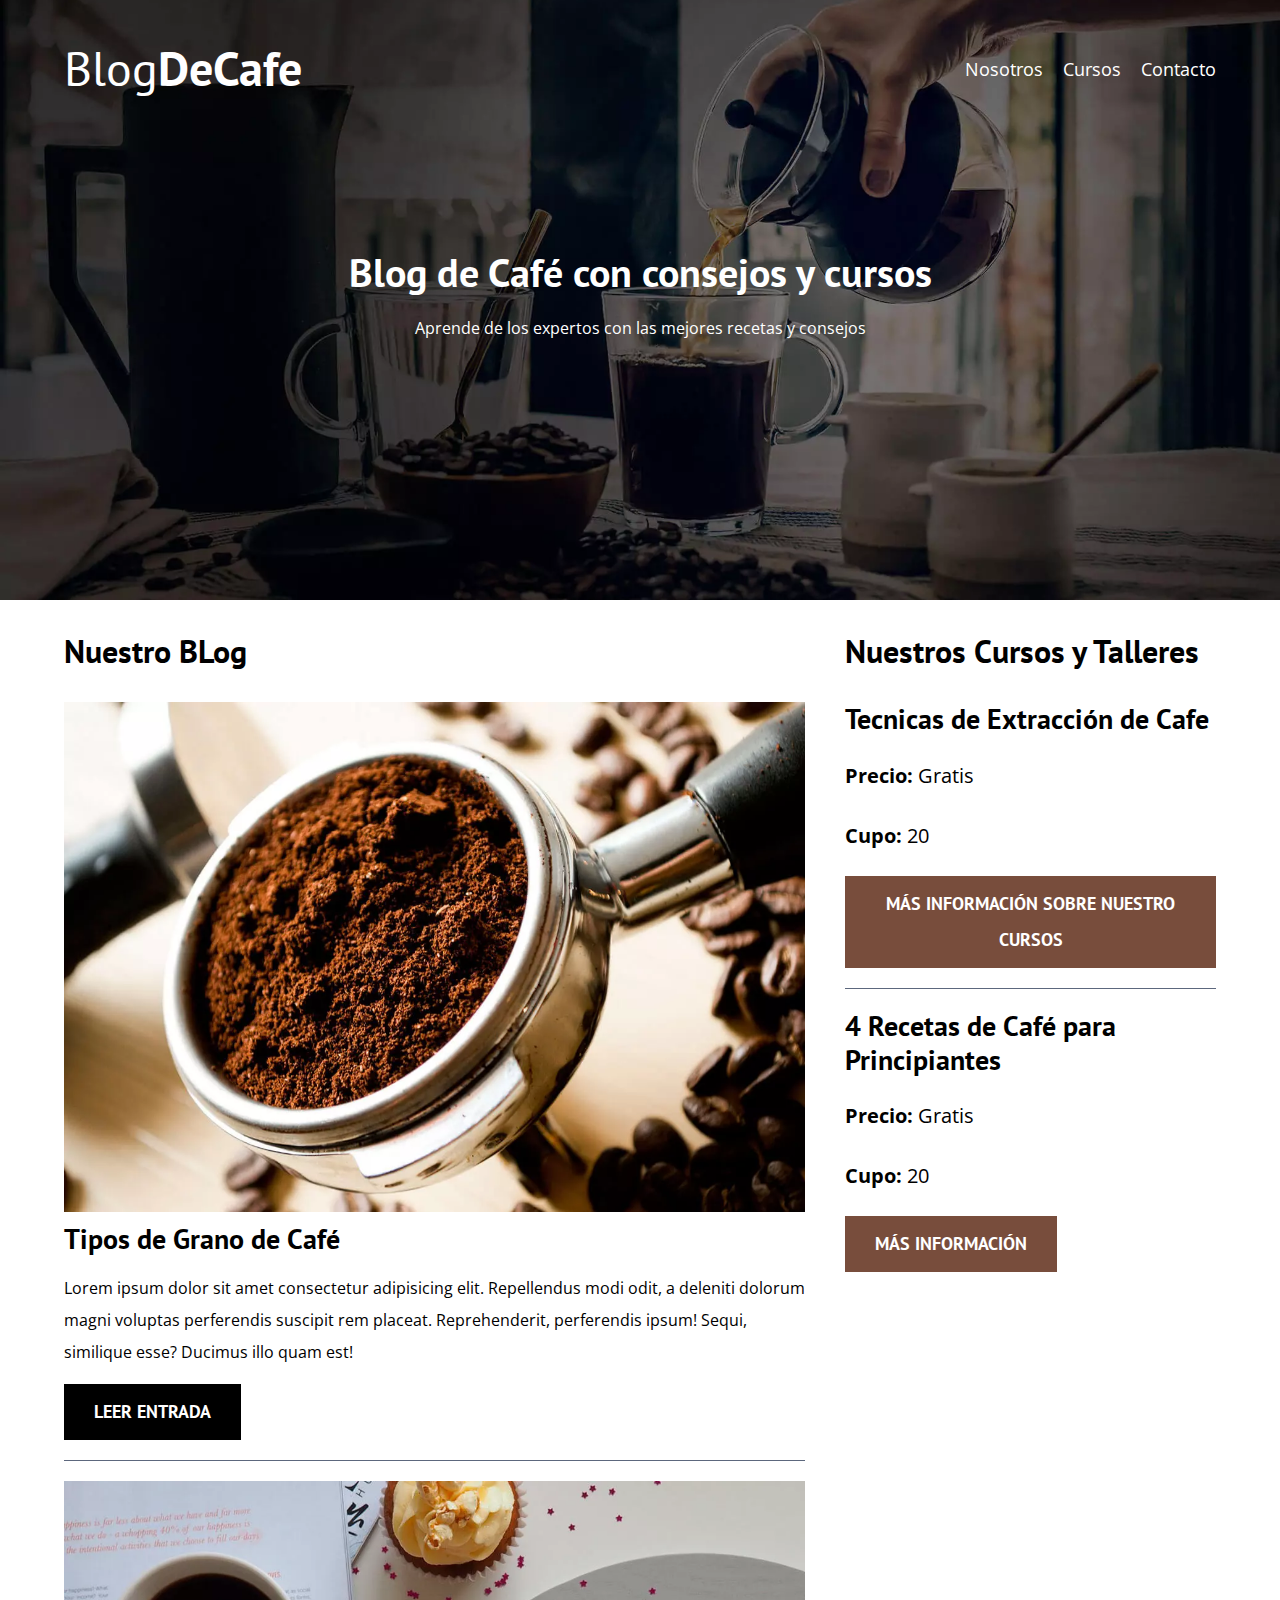
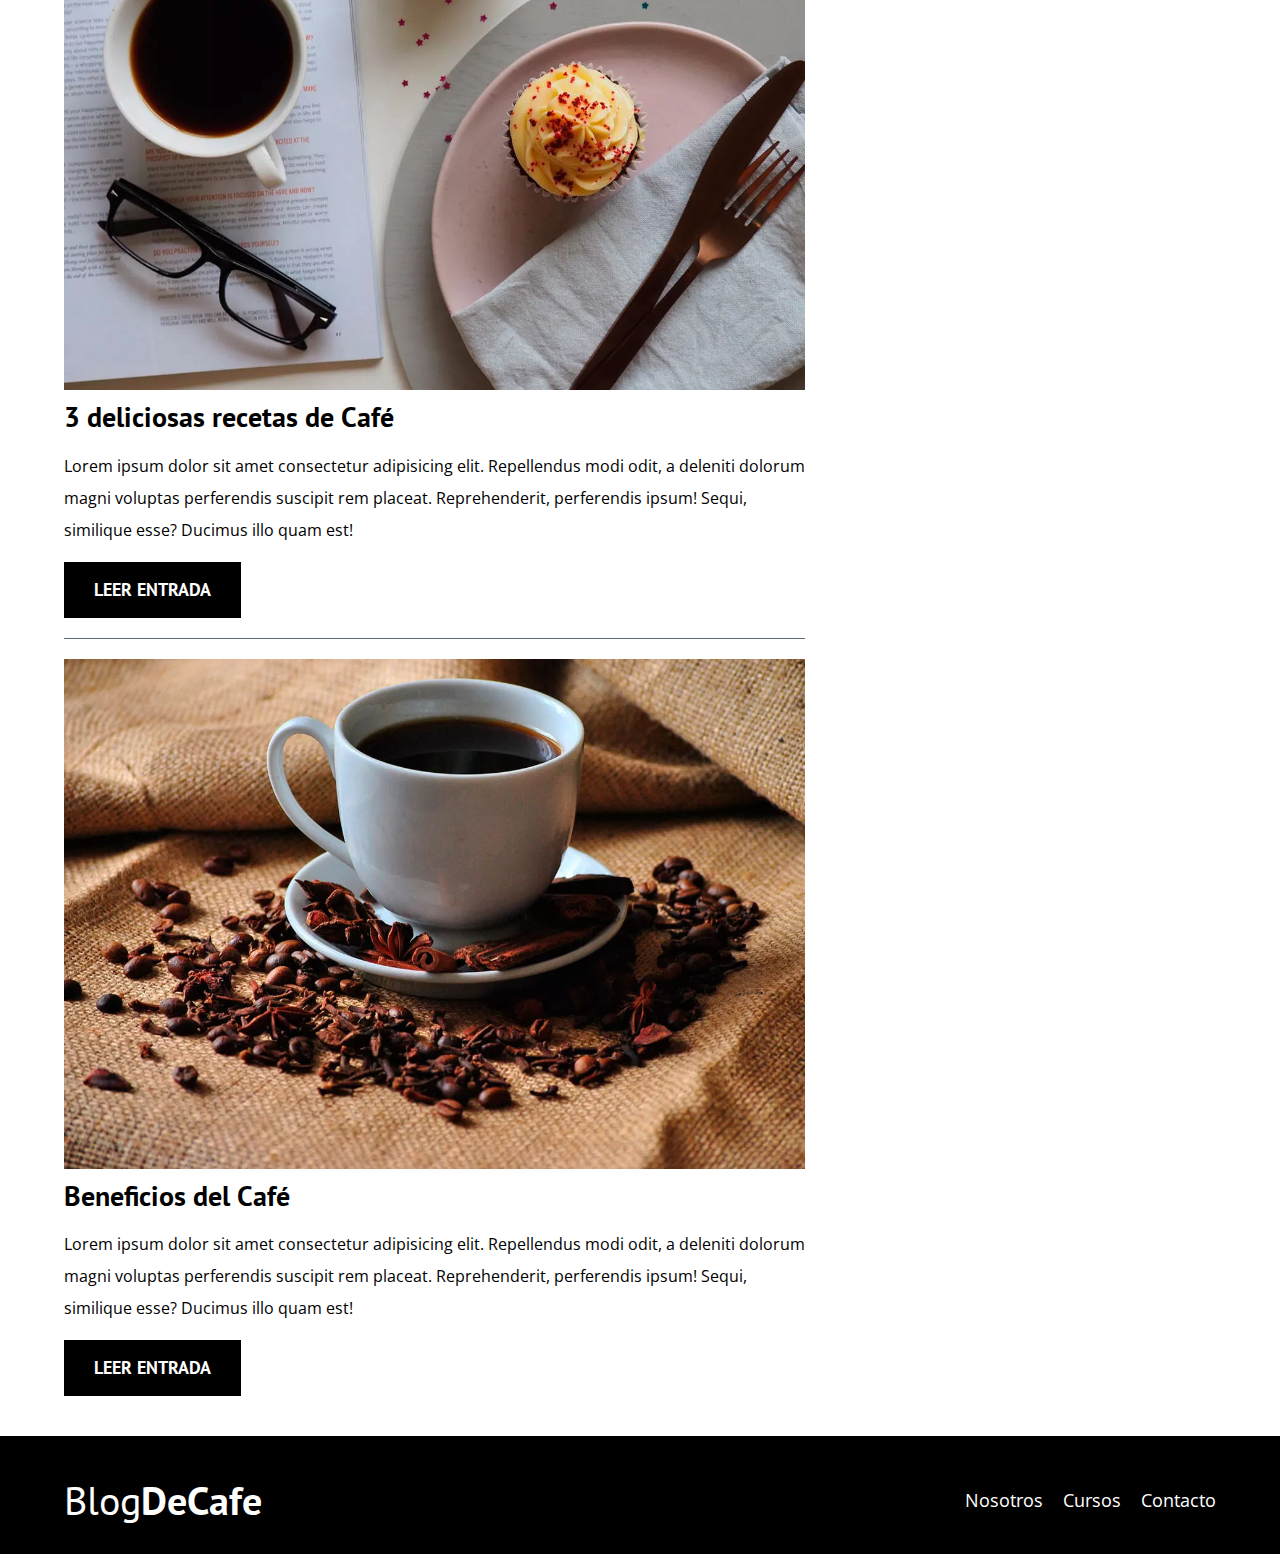
<file: index.html>
<!DOCTYPE html>
<html lang="en">

<head>
    <meta charset="UTF-8">
    <meta http-equiv="X-UA-Compatible" content="IE=edge">
    <meta name="viewport" content="width=device-width, initial-scale=1.0">
    <title>BlogDeCafe</title>
    <meta name="description" content="Pagina Web de Blog de Café">
    <!--Prefetch-->
    <link rel="prefetch" href="nosotros.html" as="document">
    <link rel="preconnect" href="https://fonts.gstatic.com">
    <!--Preload-->
    <link rel="preload" href="css/normalize.css" as="style">
    <link rel="stylesheet" href="css/normalize.css">
    <link rel="preload"
        href="https://fonts.googleapis.com/css2?family=Open+Sans&family=PT+Sans:wght@400;700&display=swap" crossorigin="crossorigin" as="font" >
        <link href="https://fonts.googleapis.com/css2?family=Open+Sans&family=PT+Sans:wght@400;700&display=swap"
        rel="stylesheet">
    <link rel="preload" href="css/style.css" as="style">
    <link rel="stylesheet" href="css/style.css">
</head>

<body>
    <header class="header">
        <div class="contenedor">
            <div class="barra">
                <a class="logo" href="index.html">
                    <h1 class="logo__nombre no-margin centrar-texto">Blog<span class="logo__bold">DeCafe</span></h1>
                </a>
                <nav class="navegacion">
                    <a href="nosotros.html" class="navegacion__enlace">Nosotros</a>
                    <a href="cursos.html" class="navegacion__enlace">Cursos</a>
                    <a href="contacto.html" class="navegacion__enlace">Contacto</a>
                </nav>
            </div>
        </div>
        <div class="header__texto">
            <h2 class="no-margin">Blog de Café con consejos y cursos</h2>
            <p>Aprende de los expertos con las mejores recetas y consejos</p>
        </div>
    </header>
    <div class="contenedor contenido-principal">
        <main class="blog">
            <h3>Nuestro BLog</h3>
            <article class="entrada">
                <div class="entrada__img">
                    <picture>
                        <source loading="lazy" srcset="img/blog1.webp" type="image/webp"> <!--imagenes mas livianas con soporte por las dudas-->
                        <img loading="lazy" src="img/blog1.jpg" alt="imagen blog">
                    </picture>
                </div>
                <div class="entrada__contenido">
                    <h4 class="no-margin">Tipos de Grano de Café</h4>
                    <p>Lorem ipsum dolor sit amet consectetur adipisicing elit. Repellendus modi odit, a deleniti
                        dolorum magni voluptas perferendis suscipit rem placeat. Reprehenderit, perferendis ipsum!
                        Sequi, similique esse? Ducimus illo quam est!</p>
                    <a href="entrada.html" class="boton boton--primario">Leer entrada</a>
                </div>
            </article>
            <article class="entrada">
                <div class="entrada__img">
                    <picture>
                        <source loading="lazy" srcset="img/blog2.webp" type="image/webp">
                        <img loading="lazy" src="img/blog2.jpg" alt="imagen blog">
                    </picture>
                </div>
                <div class="entrada__contenido">
                    <h4 class="no-margin">3 deliciosas recetas de Café</h4>
                    <p>Lorem ipsum dolor sit amet consectetur adipisicing elit. Repellendus modi odit, a deleniti
                        dolorum magni voluptas perferendis suscipit rem placeat. Reprehenderit, perferendis ipsum!
                        Sequi, similique esse? Ducimus illo quam est!</p>
                    <a href="entrada.html" class="boton boton--primario">Leer entrada</a>
                </div>
            </article>
            <article class="entrada">
                <div class="entrada__img">
                    <picture>
                        <source loading="lazy" srcset="img/blog3.webp" type="image/webp">
                        <img loading="lazy" src="img/blog3.jpg" alt="imagen blog">
                    </picture>
                </div>
                <div class="entrada__contenido">
                    <h4 class="no-margin">Beneficios del Café</h4>
                    <p>Lorem ipsum dolor sit amet consectetur adipisicing elit. Repellendus modi odit, a deleniti
                        dolorum magni voluptas perferendis suscipit rem placeat. Reprehenderit, perferendis ipsum!
                        Sequi, similique esse? Ducimus illo quam est!</p>
                    <a href="entrada.html" class="boton boton--primario">Leer entrada</a>
                </div>
            </article>
        </main>
        <aside class="sidebar">
            <h3>Nuestros Cursos y Talleres</h3>
            <ul class="cursos no-padding">
                <li class="widget-curso">
                    <h4 class="no-margin">Tecnicas de Extracción de Cafe</h4>
                    <p class="widget-curso__label"> Precio:
                        <span class="widget-curso__info">Gratis</span>
                    </p>
                    <p class="widget-curso__label"> Cupo:
                        <span class="widget-curso__info">20</span>
                    </p>
                    <a href="entrada.html" class="boton boton--secundario">Más Información sobre nuestro cursos</a>
                </li>
                <li class="widget-curso">
                    <h4 class="no-margin">4 Recetas de Café para Principiantes</h4>
                    <p class="widget-curso__label"> Precio:
                        <span class="widget-curso__info">Gratis</span>
                    </p>
                    <p class="widget-curso__label"> Cupo:
                        <span class="widget-curso__info">20</span>
                    </p>
                    <a href="entrada.html" class="boton boton--secundario">Más Información</a>
                </li>
            </ul>
        </aside>
    </div>
    <footer class="footer">
        <div class="contenedor">
            <div class="barra">
                <a class="logo" href="index.html">
                    <h2 class="logo__nombre no-margin centrar-texto">Blog<span class="logo__bold">DeCafe</span></h2>
                </a>
                <nav class="navegacion">
                    <a href="nosotros.html" class="navegacion__enlace">Nosotros</a>
                    <a href="cursos.html" class="navegacion__enlace">Cursos</a>
                    <a href="contacto.html" class="navegacion__enlace">Contacto</a>
                </nav>
            </div>
        </div>
    </footer>

    <script src="js/modernizr.js"></script>
</body>

</html>
</file>
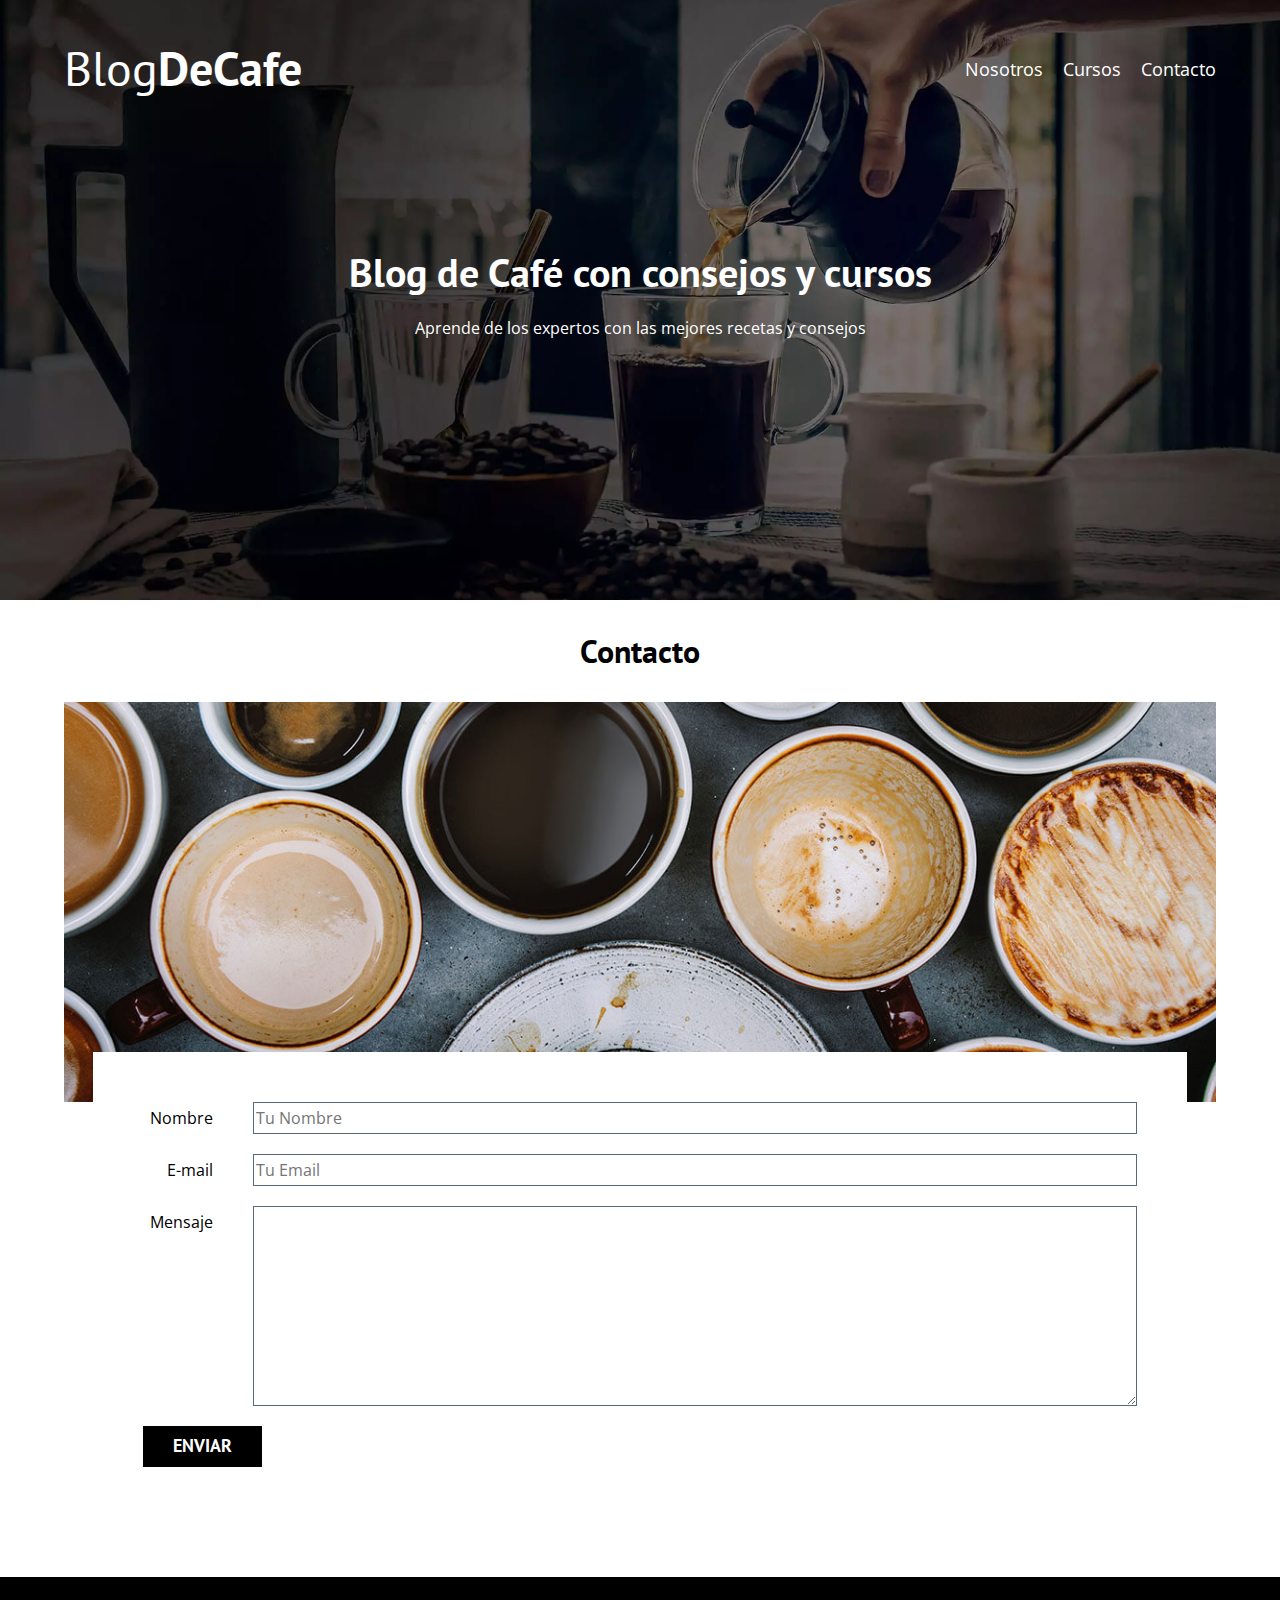
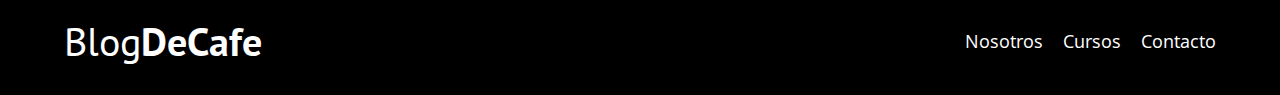
<file: contacto.html>
<!DOCTYPE html>
<html lang="en">

    <head>
        <meta charset="UTF-8">
        <meta http-equiv="X-UA-Compatible" content="IE=edge">
        <meta name="viewport" content="width=device-width, initial-scale=1.0">
        <title>BlogDeCafe</title>
        <meta name="description" content="Pagina Web de Blog de Café">
        <!--Prefetch-->
        <link rel="prefetch" href="nosotros.html" as="document">
        <link rel="preconnect" href="https://fonts.gstatic.com">
        <!--Preload-->
        <link rel="preload" href="css/normalize.css" as="style">
        <link rel="stylesheet" href="css/normalize.css">
        <link rel="preload"
            href="https://fonts.googleapis.com/css2?family=Open+Sans&family=PT+Sans:wght@400;700&display=swap" crossorigin="crossorigin" as="font" >
            <link href="https://fonts.googleapis.com/css2?family=Open+Sans&family=PT+Sans:wght@400;700&display=swap"
            rel="stylesheet">
        <link rel="preload" href="css/style.css" as="style">
        <link rel="stylesheet" href="css/style.css">
    </head>

<body>
    <header class="header">
        <div class="contenedor">
            <div class="barra">
                <a class="logo" href="index.html">
                    <h1 class="logo__nombre no-margin centrar-texto">Blog<span class="logo__bold">DeCafe</span></h1>
                </a>
                <nav class="navegacion">
                    <a href="nosotros.html" class="navegacion__enlace">Nosotros</a>
                    <a href="cursos.html" class="navegacion__enlace">Cursos</a>
                    <a href="contacto.html" class="navegacion__enlace">Contacto</a>
                </nav>
            </div>
        </div>
        <div class="header__texto">
            <h2 class="no-margin">Blog de Café con consejos y cursos</h2>
            <p>Aprende de los expertos con las mejores recetas y consejos</p>
        </div>
    </header>
    <main class="contenedor">
        <h3 class="centrar-texto">Contacto</h3>
        <div class="contacto-bg"></div>
        <form class="formulario">
            <div class="campo">
                <label class="campo__label" for="nombre">Nombre</label>
                <input class="campo__field" type="text" placeholder="Tu Nombre" id="nombre">
                <!--Va con "for" hace que al precionar sobre "nombre" active la casilla"-->
            </div>
            <div class="campo">
                <label class="campo__label" for="email">E-mail</label>
                <input class="campo__field" type="email" placeholder="Tu Email" id="email">
            </div>
            <div class="campo">
                <label class="campo__label" for="mensaje">Mensaje</label>
                <textarea class="campo__field campo__field--textarea" id="mensaje"></textarea>
            </div>
            <div class="campo">
                <input type="submit" value="Enviar" class="boton boton--primario">
            </div>
        </form>
        </div>
    </main>
    <footer class="footer">
        <div class="contenedor">
            <div class="barra">
                <a class="logo" href="index.html">
                    <h2 class="logo__nombre no-margin centrar-texto">Blog<span class="logo__bold">DeCafe</span></h2>
                </a>
                <nav class="navegacion">
                    <a href="nosotros.html" class="navegacion__enlace">Nosotros</a>
                    <a href="cursos.html" class="navegacion__enlace">Cursos</a>
                    <a href="contacto.html" class="navegacion__enlace">Contacto</a>
                </nav>
            </div>
        </div>
        </footer>
        <script src="js/modernizr.js"></script>
</body>
</html>
</file>
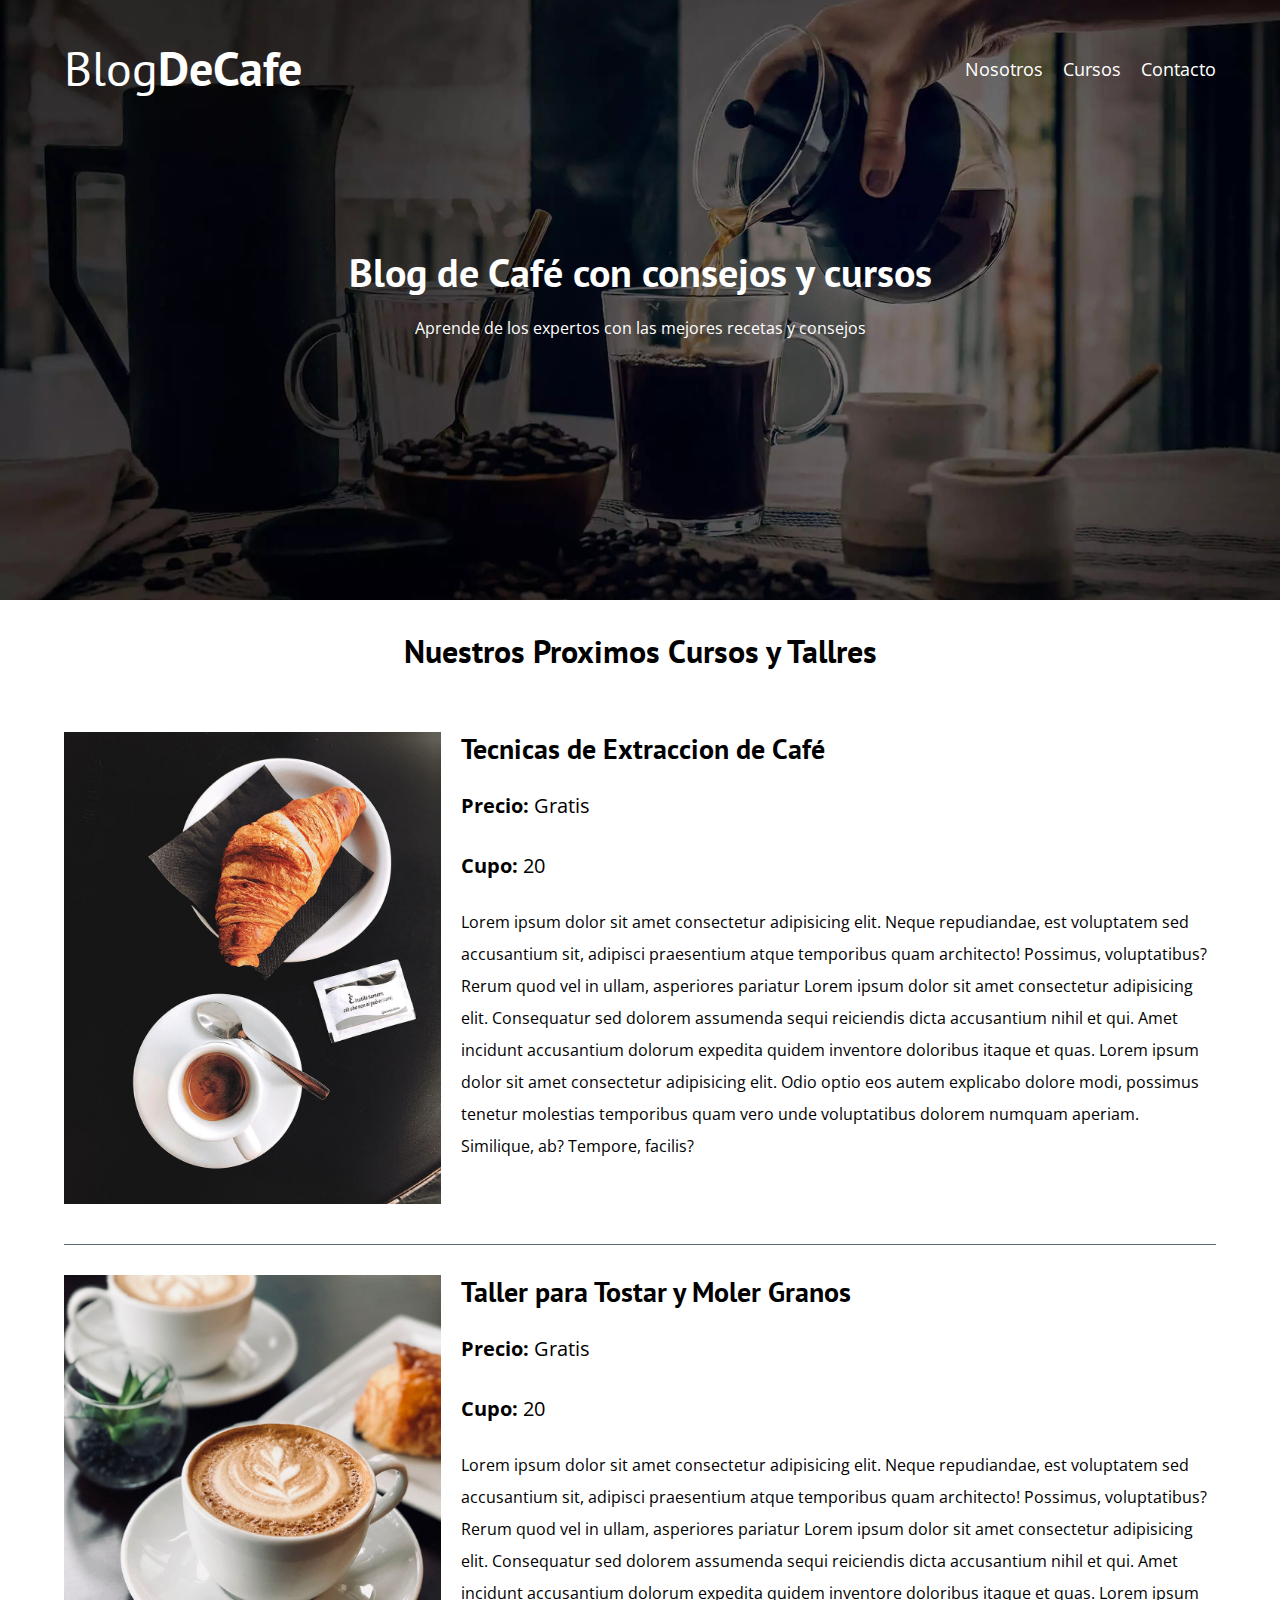
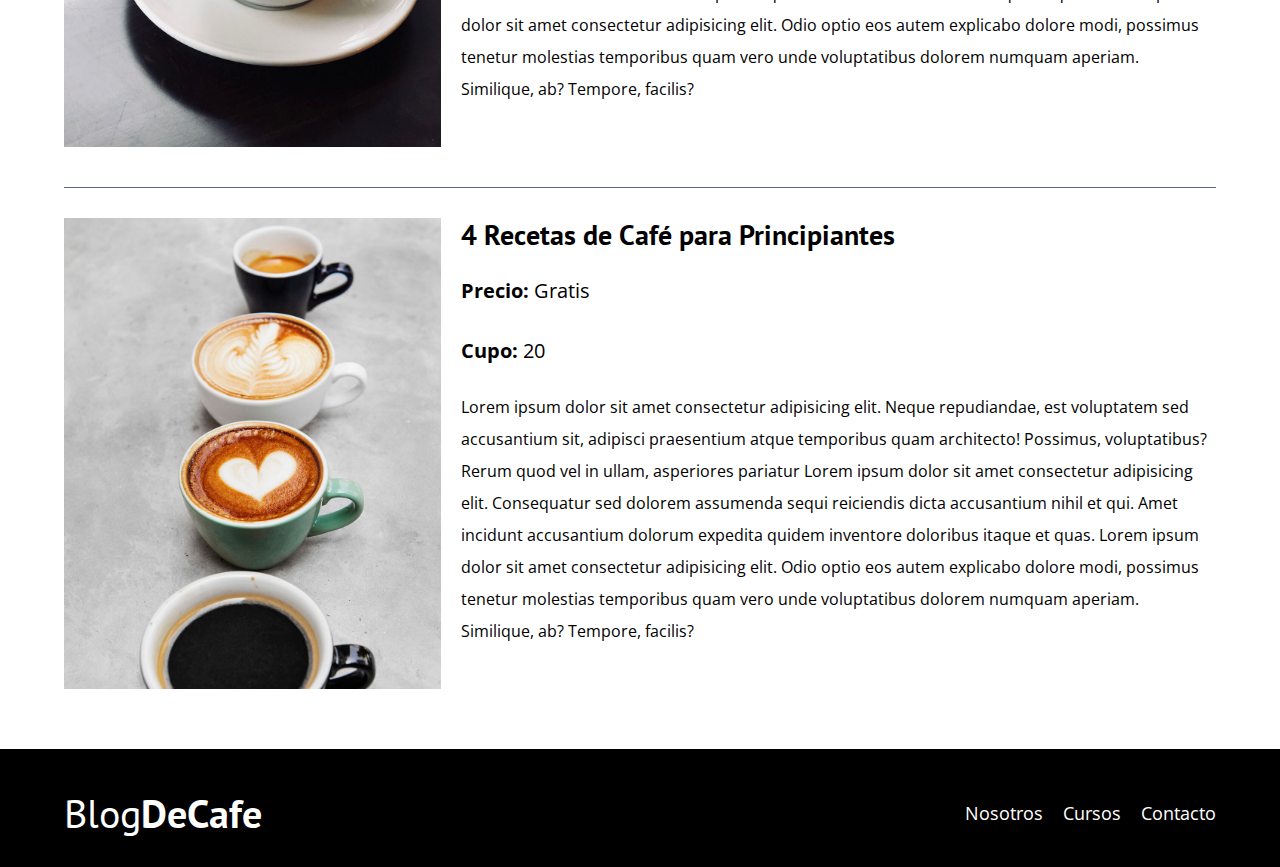
<file: cursos.html>
<!DOCTYPE html>
<html lang="en">

    <head>
        <meta charset="UTF-8">
        <meta http-equiv="X-UA-Compatible" content="IE=edge">
        <meta name="viewport" content="width=device-width, initial-scale=1.0">
        <title>BlogDeCafe</title>
        <meta name="description" content="Pagina Web de Blog de Café">
        <!--Prefetch-->
        <link rel="prefetch" href="nosotros.html" as="document">
        <link rel="preconnect" href="https://fonts.gstatic.com">
        <!--Preload-->
        <link rel="preload" href="css/normalize.css" as="style">
        <link rel="stylesheet" href="css/normalize.css">
        <link rel="preload"
            href="https://fonts.googleapis.com/css2?family=Open+Sans&family=PT+Sans:wght@400;700&display=swap" crossorigin="crossorigin" as="font" >
            <link href="https://fonts.googleapis.com/css2?family=Open+Sans&family=PT+Sans:wght@400;700&display=swap"
            rel="stylesheet">
        <link rel="preload" href="css/style.css" as="style">
        <link rel="stylesheet" href="css/style.css">
    </head>

<body>
    <header class="header">
        <div class="contenedor">
            <div class="barra">
                <a class="logo" href="index.html">
                    <h1 class="logo__nombre no-margin centrar-texto">Blog<span class="logo__bold">DeCafe</span></h1>
                </a>
                <nav class="navegacion">
                    <a href="nosotros.html" class="navegacion__enlace">Nosotros</a>
                    <a href="cursos.html" class="navegacion__enlace">Cursos</a>
                    <a href="contacto.html" class="navegacion__enlace">Contacto</a>
                </nav>
            </div>
        </div>
        <div class="header__texto">
            <h2 class="no-margin">Blog de Café con consejos y cursos</h2>
            <p>Aprende de los expertos con las mejores recetas y consejos</p>
        </div>
    </header>

    <main class="contenedor ">
        <h3 class=" centrar-texto">Nuestros Proximos Cursos y Tallres</h3>
        <div class="curso">
            <div class="curso__img">
                <img src="img/curso1.jpg" alt="imagen del curso">
            </div>
            <div class="curso__informacion">
                <h4 class="no-margin">Tecnicas de Extraccion de Café</h4>
                <p class="curso__label"> Precio:
                    <span class="curso__info">Gratis</span>
                </p>
                <p class="curso__label"> Cupo:
                    <span class="curso__info">20</span>
                </p>
                <p class="curso__descripcion">
                    Lorem ipsum dolor sit amet consectetur adipisicing elit. Neque repudiandae, est voluptatem sed
                    accusantium sit, adipisci praesentium atque temporibus quam architecto! Possimus, voluptatibus?
                    Rerum quod vel in ullam, asperiores pariatur Lorem ipsum dolor sit amet consectetur adipisicing
                    elit. Consequatur sed dolorem assumenda sequi reiciendis dicta accusantium nihil et qui. Amet
                    incidunt accusantium dolorum expedita quidem inventore doloribus itaque et quas. Lorem ipsum dolor
                    sit amet consectetur adipisicing elit. Odio optio eos autem explicabo dolore modi, possimus tenetur
                    molestias temporibus quam vero unde voluptatibus dolorem numquam aperiam. Similique, ab? Tempore,
                    facilis?
                </p>
            </div><!--.curso__informacion-->
        </div> <!--.curso-->
        <div class="curso">
            <div class="curso__img">
                <img src="img/curso2.jpg" alt="imagen del curso">
            </div>
            <div class="curso__informacion">
                <h4 class="no-margin">Taller para Tostar y Moler Granos</h4>
                <p class="curso__label"> Precio:
                    <span class="curso__info">Gratis</span>
                </p>
                <p class="curso__label"> Cupo:
                    <span class="curso__info">20</span>
                </p>
                <p class="curso__descripcion">
                    Lorem ipsum dolor sit amet consectetur adipisicing elit. Neque repudiandae, est voluptatem sed
                    accusantium sit, adipisci praesentium atque temporibus quam architecto! Possimus, voluptatibus?
                    Rerum quod vel in ullam, asperiores pariatur Lorem ipsum dolor sit amet consectetur adipisicing
                    elit. Consequatur sed dolorem assumenda sequi reiciendis dicta accusantium nihil et qui. Amet
                    incidunt accusantium dolorum expedita quidem inventore doloribus itaque et quas. Lorem ipsum dolor
                    sit amet consectetur adipisicing elit. Odio optio eos autem explicabo dolore modi, possimus tenetur
                    molestias temporibus quam vero unde voluptatibus dolorem numquam aperiam. Similique, ab? Tempore,
                    facilis?
                </p>
            </div><!--.curso__informacion-->
        </div> <!--.curso-->
        <div class="curso">
            <div class="curso__img">
                <img src="img/curso3.jpg" alt="imagen del curso">
            </div>
            <div class="curso__informacion">
                <h4 class="no-margin">4 Recetas de Café para Principiantes</h4>
                <p class="curso__label"> Precio:
                    <span class="curso__info">Gratis</span>
                </p>
                <p class="curso__label"> Cupo:
                    <span class="curso__info">20</span>
                </p>
                <p class="curso__descripcion">
                    Lorem ipsum dolor sit amet consectetur adipisicing elit. Neque repudiandae, est voluptatem sed
                    accusantium sit, adipisci praesentium atque temporibus quam architecto! Possimus, voluptatibus?
                    Rerum quod vel in ullam, asperiores pariatur Lorem ipsum dolor sit amet consectetur adipisicing
                    elit. Consequatur sed dolorem assumenda sequi reiciendis dicta accusantium nihil et qui. Amet
                    incidunt accusantium dolorum expedita quidem inventore doloribus itaque et quas. Lorem ipsum dolor
                    sit amet consectetur adipisicing elit. Odio optio eos autem explicabo dolore modi, possimus tenetur
                    molestias temporibus quam vero unde voluptatibus dolorem numquam aperiam. Similique, ab? Tempore,
                    facilis?
                </p>
            </div><!--.curso__informacion-->
        </div> <!--.curso-->
    </main>

    <footer class="footer">
        <div class="contenedor">
            <div class="barra">
                <a class="logo" href="index.html">
                    <h2 class="logo__nombre no-margin centrar-texto">Blog<span class="logo__bold">DeCafe</span></h2>
                </a>
                <nav class="navegacion">
                    <a href="nosotros.html" class="navegacion__enlace">Nosotros</a>
                    <a href="cursos.html" class="navegacion__enlace">Cursos</a>
                    <a href="contacto.html" class="navegacion__enlace">Contacto</a>
                </nav>
            </div>
        </div>
    </footer>
    <script src="js/modernizr.js"></script>
</body>

</html>
</file>
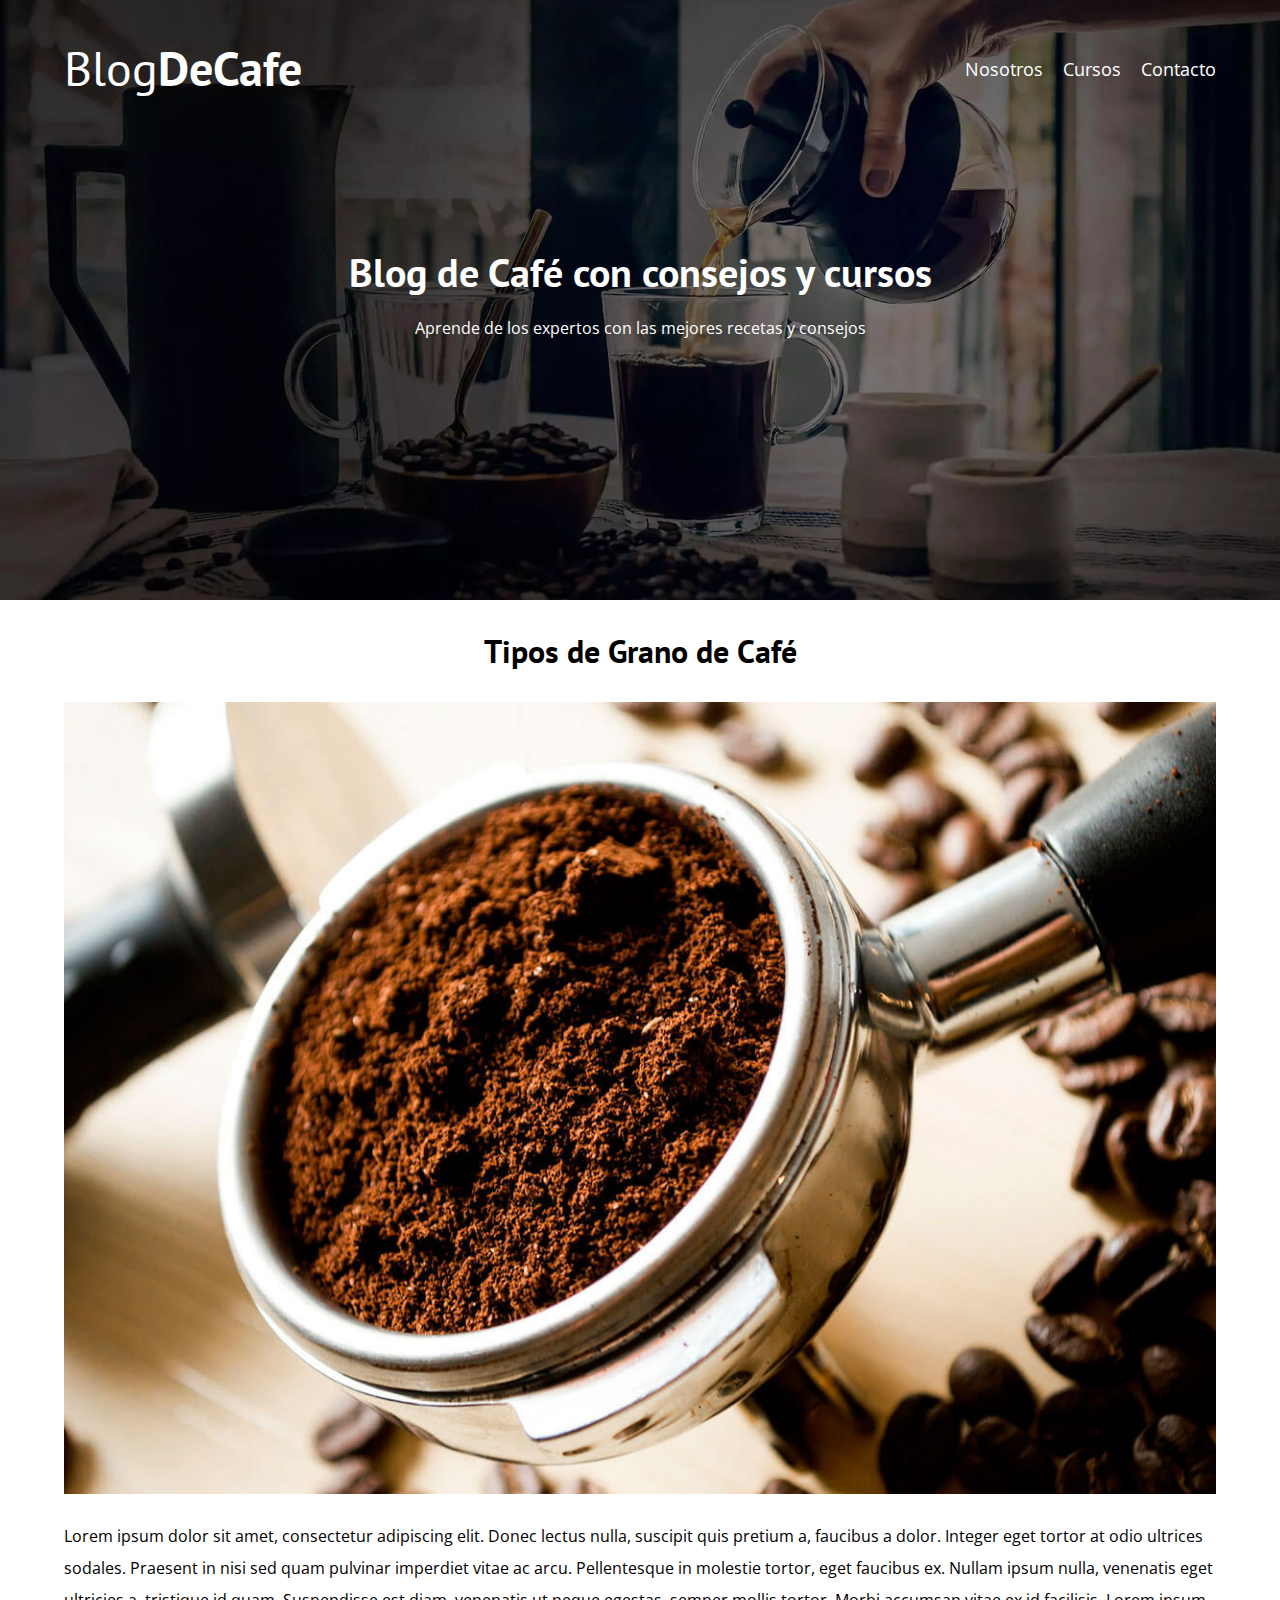
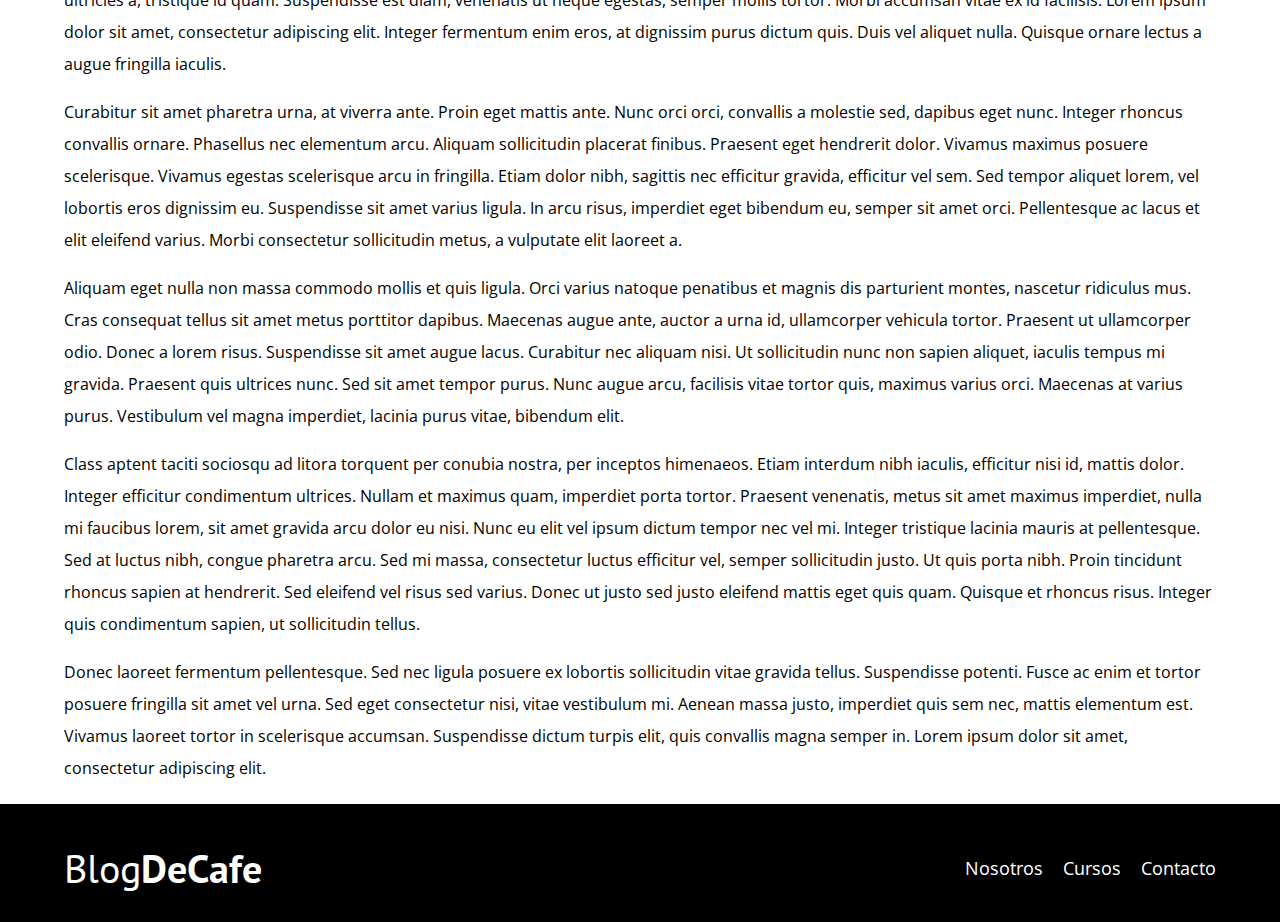
<file: entrada.html>
<!DOCTYPE html>
<html lang="en">

    <head>
        <meta charset="UTF-8">
        <meta http-equiv="X-UA-Compatible" content="IE=edge">
        <meta name="viewport" content="width=device-width, initial-scale=1.0">
        <title>BlogDeCafe</title>
        <meta name="description" content="Pagina Web de Blog de Café">
        <!--Prefetch-->
        <link rel="prefetch" href="nosotros.html" as="document">
        <link rel="preconnect" href="https://fonts.gstatic.com">
        <!--Preload-->
        <link rel="preload" href="css/normalize.css" as="style">
        <link rel="stylesheet" href="css/normalize.css">
        <link rel="preload"
            href="https://fonts.googleapis.com/css2?family=Open+Sans&family=PT+Sans:wght@400;700&display=swap" crossorigin="crossorigin" as="font" >
            <link href="https://fonts.googleapis.com/css2?family=Open+Sans&family=PT+Sans:wght@400;700&display=swap"
            rel="stylesheet">
        <link rel="preload" href="css/style.css" as="style">
        <link rel="stylesheet" href="css/style.css">
    </head>

<body>
    <header class="header">
        <div class="contenedor">
            <div class="barra">
                <a class="logo" href="index.html">
                    <h1 class="logo__nombre no-margin centrar-texto">Blog<span class="logo__bold">DeCafe</span></h1>
                </a>
                <nav class="navegacion">
                    <a href="nosotros.html" class="navegacion__enlace">Nosotros</a>
                    <a href="cursos.html" class="navegacion__enlace">Cursos</a>
                    <a href="contacto.html" class="navegacion__enlace">Contacto</a>
                </nav>
            </div>
        </div>
        <div class="header__texto">
            <h2 class="no-margin">Blog de Café con consejos y cursos</h2>
            <p>Aprende de los expertos con las mejores recetas y consejos</p>
        </div>
    </header>
    <main class="contenedor">
        <h3 class="centrar-texto">Tipos de Grano de Café</h3>
        <img src="img/blog1.jpg" alt="imagen blog">
        <p> Lorem ipsum dolor sit amet, consectetur adipiscing elit. Donec lectus nulla, suscipit quis pretium a,
            faucibus a dolor. Integer eget tortor at odio ultrices sodales. Praesent in nisi sed quam pulvinar imperdiet
            vitae ac arcu. Pellentesque in molestie tortor, eget faucibus ex. Nullam ipsum nulla, venenatis eget
            ultricies a, tristique id quam. Suspendisse est diam, venenatis ut neque egestas, semper mollis tortor.
            Morbi accumsan vitae ex id facilisis. Lorem ipsum dolor sit amet, consectetur adipiscing elit. Integer
            fermentum enim eros, at dignissim purus dictum quis. Duis vel aliquet nulla. Quisque ornare lectus a augue
            fringilla iaculis.</p>

        <p> Curabitur sit amet pharetra urna, at viverra ante. Proin eget mattis ante. Nunc orci orci, convallis a
            molestie sed, dapibus eget nunc. Integer rhoncus convallis ornare. Phasellus nec elementum arcu. Aliquam
            sollicitudin placerat finibus. Praesent eget hendrerit dolor. Vivamus maximus posuere scelerisque. Vivamus
            egestas scelerisque arcu in fringilla. Etiam dolor nibh, sagittis nec efficitur gravida, efficitur vel sem.
            Sed tempor aliquet lorem, vel lobortis eros dignissim eu. Suspendisse sit amet varius ligula. In arcu risus,
            imperdiet eget bibendum eu, semper sit amet orci. Pellentesque ac lacus et elit eleifend varius. Morbi
            consectetur sollicitudin metus, a vulputate elit laoreet a.</p>

        <p> Aliquam eget nulla non massa commodo mollis et quis ligula. Orci varius natoque penatibus et magnis dis
            parturient montes, nascetur ridiculus mus. Cras consequat tellus sit amet metus porttitor dapibus. Maecenas
            augue ante, auctor a urna id, ullamcorper vehicula tortor. Praesent ut ullamcorper odio. Donec a lorem
            risus. Suspendisse sit amet augue lacus. Curabitur nec aliquam nisi. Ut sollicitudin nunc non sapien
            aliquet, iaculis tempus mi gravida. Praesent quis ultrices nunc. Sed sit amet tempor purus. Nunc augue arcu,
            facilisis vitae tortor quis, maximus varius orci. Maecenas at varius purus. Vestibulum vel magna imperdiet,
            lacinia purus vitae, bibendum elit.</p>

        <p> Class aptent taciti sociosqu ad litora torquent per conubia nostra, per inceptos himenaeos. Etiam interdum
            nibh iaculis, efficitur nisi id, mattis dolor. Integer efficitur condimentum ultrices. Nullam et maximus
            quam, imperdiet porta tortor. Praesent venenatis, metus sit amet maximus imperdiet, nulla mi faucibus lorem,
            sit amet gravida arcu dolor eu nisi. Nunc eu elit vel ipsum dictum tempor nec vel mi. Integer tristique
            lacinia mauris at pellentesque. Sed at luctus nibh, congue pharetra arcu. Sed mi massa, consectetur luctus
            efficitur vel, semper sollicitudin justo. Ut quis porta nibh. Proin tincidunt rhoncus sapien at hendrerit.
            Sed eleifend vel risus sed varius. Donec ut justo sed justo eleifend mattis eget quis quam. Quisque et
            rhoncus risus. Integer quis condimentum sapien, ut sollicitudin tellus.</p>

        <p> Donec laoreet fermentum pellentesque. Sed nec ligula posuere ex lobortis sollicitudin vitae gravida tellus.
            Suspendisse potenti. Fusce ac enim et tortor posuere fringilla sit amet vel urna. Sed eget consectetur nisi,
            vitae vestibulum mi. Aenean massa justo, imperdiet quis sem nec, mattis elementum est. Vivamus laoreet
            tortor in scelerisque accumsan. Suspendisse dictum turpis elit, quis convallis magna semper in. Lorem ipsum
            dolor sit amet, consectetur adipiscing elit.</p>
    </main>
    <footer class="footer">
        <div class="contenedor">
            <div class="barra">
                <a class="logo" href="index.html">
                    <h2 class="logo__nombre no-margin centrar-texto">Blog<span class="logo__bold">DeCafe</span></h2>
                </a>
                <nav class="navegacion">
                    <a href="nosotros.html" class="navegacion__enlace">Nosotros</a>
                    <a href="cursos.html" class="navegacion__enlace">Cursos</a>
                    <a href="contacto.html" class="navegacion__enlace">Contacto</a>
                </nav>
            </div>
        </div>
    </footer>
    <script src="js/modernizr.js"></script>
</body>
</html>
</file>
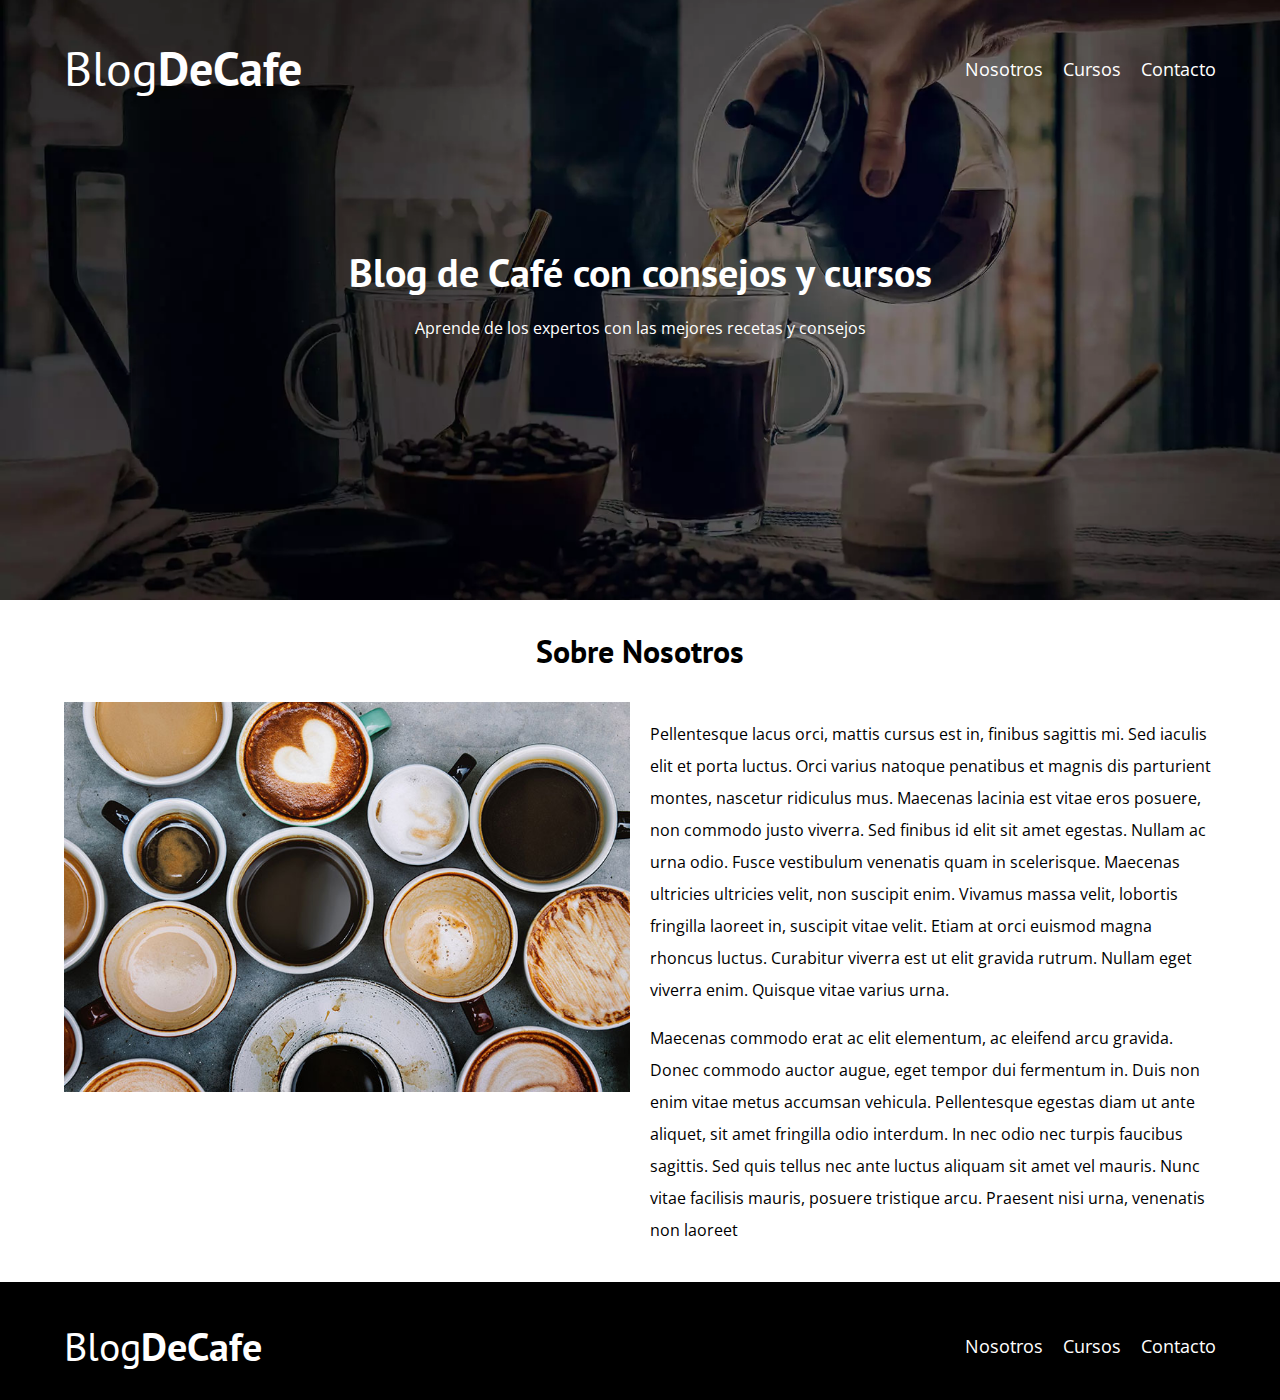
<file: nosotros.html>
<!DOCTYPE html>
<html lang="en">

    <head>
        <meta charset="UTF-8">
        <meta http-equiv="X-UA-Compatible" content="IE=edge">
        <meta name="viewport" content="width=device-width, initial-scale=1.0">
        <title>BlogDeCafe</title>
        <meta name="description" content="Pagina Web de Blog de Café">
        <!--Prefetch-->
        <link rel="prefetch" href="nosotros.html" as="document">
        <link rel="preconnect" href="https://fonts.gstatic.com">
        <!--Preload-->
        <link rel="preload" href="css/normalize.css" as="style">
        <link rel="stylesheet" href="css/normalize.css">
        <link rel="preload"
            href="https://fonts.googleapis.com/css2?family=Open+Sans&family=PT+Sans:wght@400;700&display=swap" crossorigin="crossorigin" as="font" >
            <link href="https://fonts.googleapis.com/css2?family=Open+Sans&family=PT+Sans:wght@400;700&display=swap"
            rel="stylesheet">
        <link rel="preload" href="css/style.css" as="style">
        <link rel="stylesheet" href="css/style.css">
    </head>

<body>
    <header class="header">
        <div class="contenedor">
            <div class="barra">
                <a class="logo" href="index.html">
                    <h1 class="logo__nombre no-margin centrar-texto">Blog<span class="logo__bold">DeCafe</span></h1>
                </a>
                <nav class="navegacion">
                    <a href="nosotros.html" class="navegacion__enlace">Nosotros</a>
                    <a href="cursos.html" class="navegacion__enlace">Cursos</a>
                    <a href="contacto.html" class="navegacion__enlace">Contacto</a>
                </nav>
            </div>
        </div>
        <div class="header__texto">
            <h2 class="no-margin">Blog de Café con consejos y cursos</h2>
            <p>Aprende de los expertos con las mejores recetas y consejos</p>
        </div>
    </header>
    <main class="contenedor ">
        <h3 class=" centrar-texto">Sobre Nosotros</h3>
        <div class="sobre-nosotros"">
            <div class=" sobre-nosotros__imagen">
            <img src="img/nosotros.jpg" alt="Nosotros imagen">
        </div>
        <div class="sobre-nosotros__texto">
            <p>
                Pellentesque lacus orci, mattis cursus est in, finibus sagittis mi. Sed iaculis elit et porta luctus.
                Orci varius natoque penatibus et magnis dis parturient montes, nascetur ridiculus mus. Maecenas lacinia
                est vitae eros posuere, non commodo justo viverra. Sed finibus id elit sit amet egestas. Nullam ac urna
                odio. Fusce vestibulum venenatis quam in scelerisque. Maecenas ultricies ultricies velit, non suscipit
                enim. Vivamus massa velit, lobortis fringilla laoreet in, suscipit vitae velit. Etiam at orci euismod
                magna rhoncus luctus. Curabitur viverra est ut elit gravida rutrum. Nullam eget viverra enim. Quisque
                vitae varius urna.</p>
            <p>Maecenas commodo erat ac elit elementum, ac eleifend arcu gravida. Donec commodo auctor augue, eget
                tempor dui fermentum in. Duis non enim vitae metus accumsan vehicula. Pellentesque egestas diam ut ante
                aliquet, sit amet fringilla odio interdum. In nec odio nec turpis faucibus sagittis. Sed quis tellus nec
                ante luctus aliquam sit amet vel mauris. Nunc vitae facilisis mauris, posuere tristique arcu. Praesent
                nisi urna, venenatis non laoreet</p>
        </div>
    </main>
    <footer class="footer">
        <div class="contenedor">
            <div class="barra">
                <a class="logo" href="index.html">
                    <h2 class="logo__nombre no-margin centrar-texto">Blog<span class="logo__bold">DeCafe</span></h2>
                </a>
                <nav class="navegacion">
                    <a href="nosotros.html" class="navegacion__enlace">Nosotros</a>
                    <a href="cursos.html" class="navegacion__enlace">Cursos</a>
                    <a href="contacto.html" class="navegacion__enlace">Contacto</a>
                </nav>
            </div>
        </div>
    </footer>
    <script src="js/modernizr.js"></script>
</body>

</html>
</file>
<file: css/style.css>
:root {
  --fuenteheading: Pt Sans, sans-serif;
  --fuenteparrafos: Open Sans, sans-serif;
  --primario: #784d3c;
  --gris: #5c677d;
  --blanco: #fff;
  --negro: #000;
}

html {
  box-sizing: border-box;
  font-size: 62.5%;
  /*1rem = 10px*/
}

*, *:before, *:after {
  box-sizing: inherit;
}

body {
  font-family: var(--fuenteparrafos);
  font-size: 1.6rem;
  line-height: 2;
}

/*Globales*/

.contenedor {
  width: min(90%, 120rem);
  margin: 0 auto;
}

a {
  text-decoration: none;
}

h1, h2, h3, h4 {
  font-family: var(--fuenteheading);
  line-height: 1.2;
}

h1 {
  font-size: 4.8rem;
}

h2 {
  font-size: 4rem;
}

h3 {
  font-size: 3.2rem;
}

h4 {
  font-size: 2.8rem;
}

img {
  max-width: 100%;
}

.no-margin {
  margin: 0;
}

.no-padding {
  padding: 0;
}

.centrar-texto {
  text-align: center;
}
/*Header*/
.webp .header{
  background-image: url(../img/banner.webp);
}
.no-webp .header{
  background-image: url(../img/banner.jpg);
}
.header {
  background-image: url(../img/banner.jpg);
  height: 60rem;
  background-size: cover;
  background-position: center center;
}

.header__texto {
  text-align: center;
  color: var(--blanco);
  margin-top: 5rem;
}

.barra {
  padding-top: 4rem;
}

@media (min-width: 768px) {
  .header__texto {
    margin-top: 15rem;
  }
}

@media (min-width: 768px) {
  .barra {
    display: flex;
    justify-content: space-between;
    align-items: center;
  }
}

.logo {
  color: var(--blanco);
}

.logo__nombre {
  font-weight: 400;
}

.logo__bold {
  font-weight: 700;
}

@media (min-width: 768px) {
  .navegacion {
    display: flex;
    gap: 2rem;
    justify-content: space-between;
  }
}

.navegacion__enlace {
  display: block;
  text-align: center;
  font-size: 1.8rem;
  color: var(--blanco);
}

@media (min-width: 768px) {
  .contenido-principal {
    display: grid;
    grid-template-columns: 2fr 1fr;
    column-gap: 4rem;
  }
}

.entrada {
  border-bottom: 1.5px solid var(--gris);
  margin-bottom: 2rem;
}

.entrada:last-of-type {
  border: none;
  margin-bottom: 0;
}

.boton {
  display: block;
  font-family: var(--fuenteheading);
  color: var(--blanco);
  padding: 1rem 3rem;
  font-size: 1.8rem;
  text-transform: uppercase;
  text-align: center;
  font-weight: 700;
  margin-bottom: 2rem;
  border: none;

}

@media (min-width: 768px) {
  .boton {
    display: inline-block;
  }
}
.boton:hover{
cursor: pointer;
}
.boton--primario {
  background-color: #000000;
}

.boton--secundario {
  background-color: var(--primario);
}

.cursos {
  list-style: none;
}

.widget-curso {
  border-bottom: 1px solid var(--gris);
  margin-bottom: 2rem;
}

.widget-curso:last-of-type {
  border: none;
  margin-bottom: 0;
}

.widget-curso__label, .curso__label {
  font-family: var(--fuenteparrados);
  font-weight: 700;
}

.widget-curso__info, .curso__info {
  font-weight: 400;
}

.widget-curso__info, .widget-curso__label, .curso__info, .curso__label {
  font-size: 2rem;
}

.footer {
  background-color: var(--negro);
  margin-top: 2rem;
  padding-bottom: 3rem;
}

@media (min-width: 768px) {
  .sobre-nosotros {
    display: grid;
    grid-template-columns: repeat(2, 1fr);
    column-gap: 2rem;
  }
  .sobre-nosotros__imagen, .sobre-nosotros__texto {
    flex-basis: 50%;
  }
}

.curso {
  padding: 3rem 0;
  border-bottom: 1px solid var(--gris);
}

@media (min-width: 768px) {
  .curso {
    display: grid;
    grid-template-columns: 1fr 2fr;
    column-gap: 2rem;
  }
}

.curso:last-of-type {
  border-bottom: none;
}
.contacto-bg{
  background-image: url(../img/contacto.jpg);
  height: 40rem;
  background-size: cover;
  background-repeat: no-repeat;
}
.formulario{
background-color: var(--blanco);
margin: -5rem auto 0 auto;
width: 95%;
padding: 5rem;
}
.campo{
display: flex;
margin-bottom: 2rem;
gap: 2rem;
}
.campo__label{
flex: 0 0 9rem;
text-align: right;
padding-right: 2rem;
}
.campo__field{
flex: 1;
border: 1px solid var(--gris);

}
.campo__field--textarea{
  height: 20rem;
}
</file>
